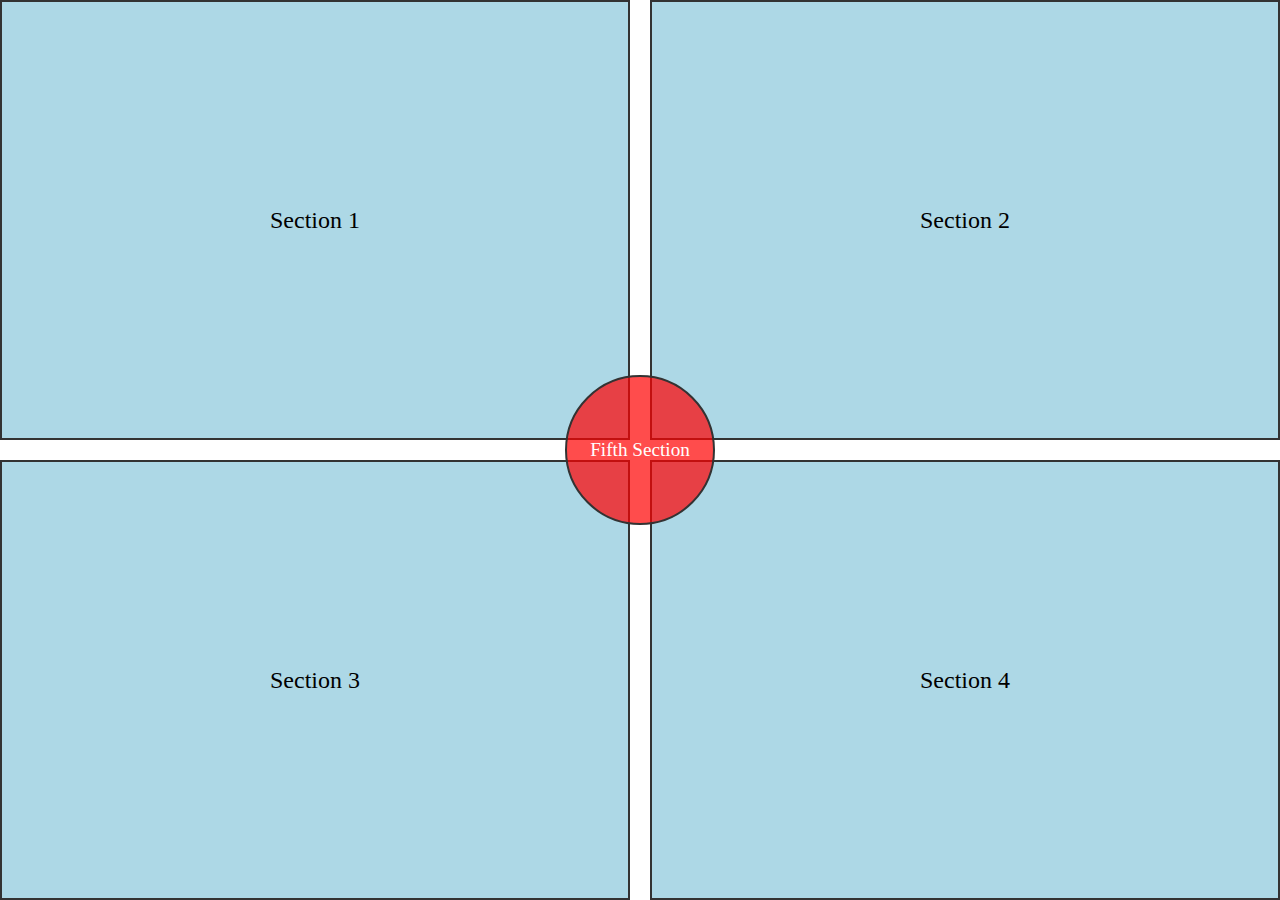
<file: frontend/playground/index.html>
<!DOCTYPE html>
<html lang="en">
<head>
    <meta charset="UTF-8">
    <meta name="viewport" content="width=device-width, initial-scale=1.0">
    <title>2x2 Grid with Centered Circle</title>
    <link rel="stylesheet" href="styles.css">
</head>
<body>
    <div class="grid-container">
        <section class="section" id="section-1">Section 1</section>
        <section class="section" id="section-2">Section 2</section>
        <section class="section" id="section-3">Section 3</section>
        <section class="section" id="section-4">Section 4</section>
        
        <!-- Centered Circle -->
        <div class="circle" id="fifth-section">Fifth Section</div>
    </div>
</body>
</html>
</file>
<file: frontend/playground/styles.css>
/* Reset margin and padding for all elements */
* {
    margin: 0;
    padding: 0;
    box-sizing: border-box;
}

/* Grid container */
.grid-container {
    display: grid;
    grid-template-columns: 1fr 1fr;  /* 2 columns */
    grid-template-rows: 1fr 1fr;     /* 2 rows */
    gap: 20px;                       /* Space between grid items */
    height: 100vh;                   /* Full viewport height */
    position: relative;              /* Make the grid-container a relative positioning context */
    padding: 0;
}

/* Style for each section */
.section {
    background-color: lightblue;
    display: flex;
    justify-content: center;
    align-items: center;
    font-size: 1.5rem;
    /* height: 200px; */
    border: 2px solid #333;
}

/* Centered circle */
.circle {
    position: absolute;  /* Position the circle absolutely within the grid */
    top: 50%;            /* Center vertically */
    left: 50%;           /* Center horizontally */
    transform: translate(-50%, -50%);  /* Adjust for exact center */
    width: 150px;
    height: 150px;
    background-color: rgba(255, 0, 0, 0.7);  /* Red with some transparency */
    border-radius: 50%;   /* Makes it a circle */
    display: flex;
    justify-content: center;
    align-items: center;
    font-size: 1.2rem;
    color: white;
    text-align: center;
    border: 2px solid #333;
}
</file>
